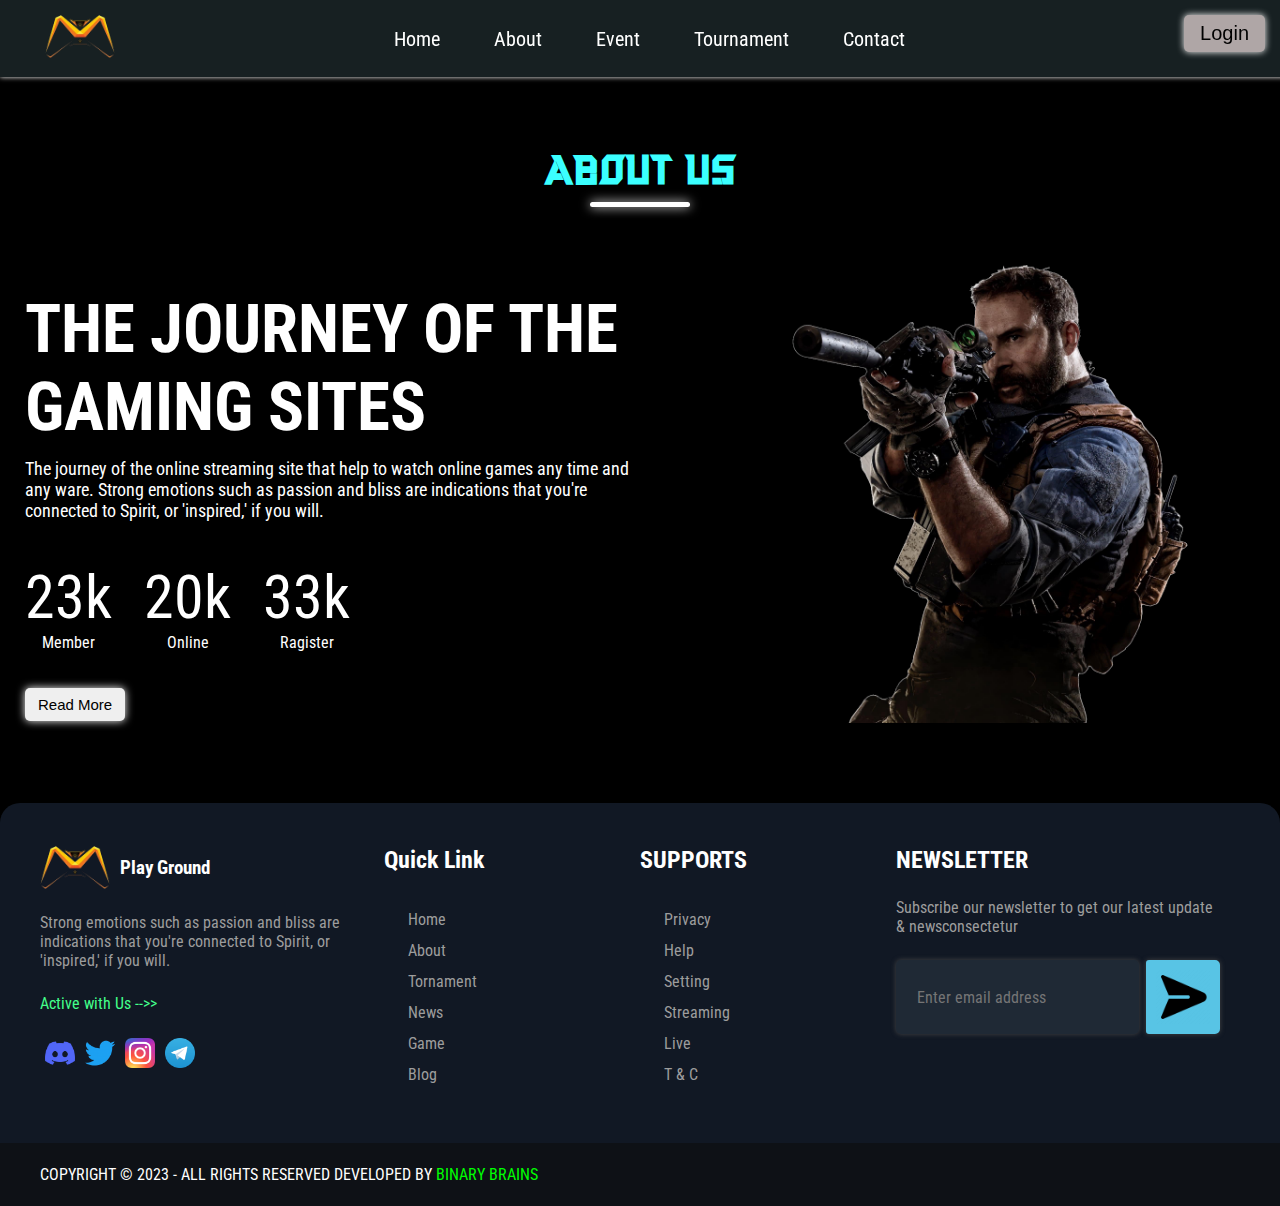
<file: About.html>
<!DOCTYPE html>
<html lang="en">

<head>
    <meta charset="UTF-8">
    <meta name="viewport" content="width=device-width, initial-scale=1.0">
    <link rel="stylesheet" href="Css/index.css">
    <title>Document</title>
</head>

<body>


    <section class="nav_section">
        <div class="nav_main">
            <div style="    margin-left: 30px;">
                <img width="70px" src="Img/trylogo2.png" alt="">
            </div>
            <div class="all_link">
                <div class="link_a">
                    <a class="link" href="index.html">Home</a>
                </div>
                <div class="link_a">
                    <a class="link" href="About.html">About</a>
                </div>
                <div class="link_a">
                    <a class="link" href="Event.html">Event</a>
                </div>
                <div class="link_a">
                    <a class="link" href="Tournament.html">Tournament</a>
                </div>
                <div class="link_a">
                    <a class="link" href="Contact.html">Contact</a>
                </div>
            </div>
            <div style="margin-right: 30px;">
                <a href="Login.html">
                    <div>
                        <button class="loginbtn">Login</button>
                    </div>
                </a>
            </div>
        </div>
    </section>

    <div>
        <br> 
        <br> 
        <br> 
        <br> 
        <br> 
        <br> 
        <br> 
    </div>

    <div style="     padding: 20px;
    text-align: center;
    display: flex;
    flex-direction: column;
    align-items: center;">
       <h3 style="    font-size: 41px;
       font-family: 'myFirstFont';
       color: #3bffff;">About Us</h3>
       <div style="    height: 5px;
       margin-top: 10px;
       width: 100px;
       background: white;
       border-radius: 11px;
       box-shadow: 0px 0px 11px 0px white;"></div>
   </div>
   <br> 
   <br> 

    <section>

        <div style="display: flex; ">
            <div style="    width: 50%; padding: 25px;">
                <div style="font-size: 57px;">
                    <h3>THE JOURNEY OF THE GAMING SITES</h3>
                </div>
                <div style="margin-top: 12px;
                font-size: 18px;">
                    <p>The journey of the online streaming site that help to watch online games any time and any ware.
                        Strong emotions such as passion and bliss are indications that you're connected to Spirit, or
                        'inspired,' if you will.</p>
                </div>
                <div style="display: flex;                margin-top: 25px;">
                    <div class="about_details_page" style="padding-left: 0px;">
                        <div style="    font-size: 60px;">
                            <span>23k</span>
                        </div>
                        <div>
                            <span>Member</span>
                        </div>
                    </div>
                    <div class="about_details_page">
                        <div style="    font-size: 60px;">
                            <span>20k</span>
                        </div>
                        <div>
                            <span>Online</span>
                        </div>
                    </div>
                    <div class="about_details_page">
                        <div style="    font-size: 60px;">
                            <span>33k</span>
                        </div>
                        <div>
                            <span>Ragister</span>
                        </div>
                    </div>
                </div>
                <div >
                    <button class="about_read">Read More</button>
                </div>
            </div>
            <div style="    width: 50%; overflow: hidden;">
                <div>
                    <img style="margin-left: -110px;   margin-top: -48px;" width="900px" src="Img/cp-removebg.png"
                        alt="">
                </div>
            </div>
        </div>
    </section>

 

    <div>
        <br> 
        <br> 
        <br> 
    </div>



    <section>
        <footer class="footer-container">
            <div class="footer-inner">

                <div class="f-f-c">
                    <div style="display: flex; align-items: center; margin-top: 20px;">
                        <img style="width: 70px;" src="Img/trylogo2.png" alt="">
                        <h3 style=" padding: 10px; color: white;">Play Ground</h3>
                    </div>
                    <div style="color: #9d9d9d; margin: 24px 0px;">
                        <p>Strong emotions such as passion and bliss are indications that you're connected to Spirit, or
                            'inspired,' if you will.
                        </p>
                    </div>
                    <div style="    color: #43ff8b;">
                        <p>Active with Us -->></p>
                    </div>
                    <div style="display: flex; margin-top: 20px;">
                        <img class="footer-icon" src="Img/social_icon01.png" alt="">
                        <img class="footer-icon" src="Img/social_icon02.png" alt="">
                        <img class="footer-icon" src="Img/social_icon03.png" alt="">
                        <img class="footer-icon" src="Img/social_icon04.png" alt="">
                    </div>
                </div>

                <div class="f-s-c">
                    <div style="color: white;">
                        <h2>Quick Link</h2>
                    </div>
                    <div class="footer-link">
                        <a class="footer-link-a" href="">Home</a>
                        <a class="footer-link-a" href="">About</a>
                        <a class="footer-link-a" href="">Tornament</a>
                        <a class="footer-link-a" href="">News</a>
                        <a class="footer-link-a" href="">Game</a>
                        <a class="footer-link-a" href="">Blog</a>
                    </div>
                </div>

                <div class="f-t-c">
                    <div style="color: white;">
                        <h2>SUPPORTS</h2>
                    </div>
                    <div class="footer-link">
                        <a class="footer-link-a" href="">Privacy</a>
                        <a class="footer-link-a" href="">Help</a>
                        <a class="footer-link-a" href="">Setting</a>
                        <a class="footer-link-a" href="">Streaming</a>
                        <a class="footer-link-a" href="">Live</a>
                        <a class="footer-link-a" href="">T & C</a>
                    </div>
                </div>

                <div class="f-four-c">
                    <div style="color: white;">
                        <h2>NEWSLETTER</h2>
                    </div>
                    <div style="color: #9d9d9d; margin: 24px 0px;">
                        <p>Subscribe our newsletter to get our latest update & newsconsectetur</p>
                    </div>
                    <div style="    display: flex;">
                        <input class="newletterst" placeholder="Enter email address" type="text">
                        <img class="newletterbtn" src="Img/sendemail.webp" alt="">
                    </div>
                </div>
            </div>
        </footer>
        <div style="    padding: 22px;
        color: white;
        display: flex;
        justify-content: center;
        background: #0e1116;">
            <div style="    width: 1200px;">COPYRIGHT © 2023 - ALL RIGHTS RESERVED DEVELOPED BY <a class="developertag"
                    target="_blank" href="https://imamangupta.in">BINARY BRAINS</a> </div>
        </div>


</body>

</html>
</file>
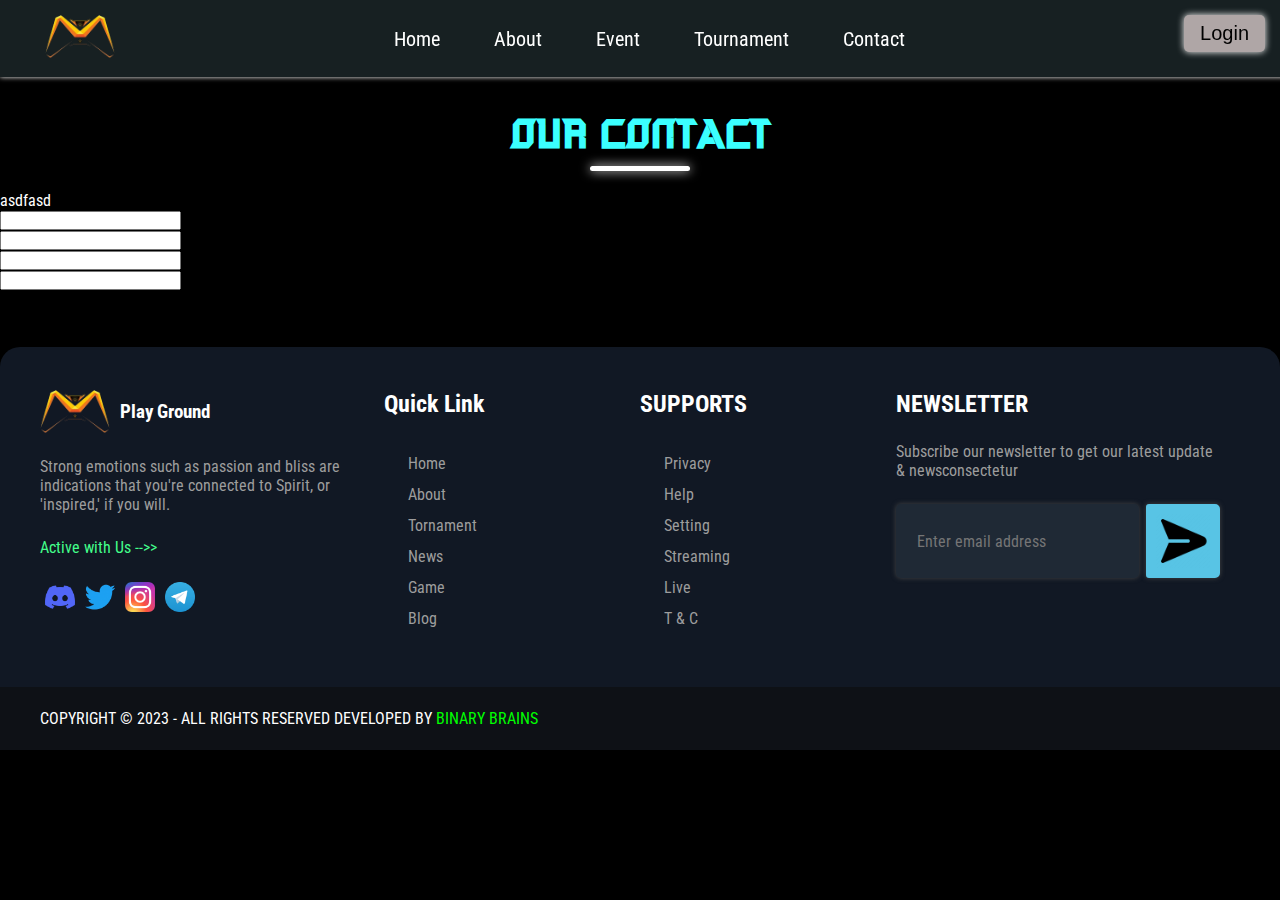
<file: Contact.html>
<!DOCTYPE html>
<html lang="en">

<head>
    <meta charset="UTF-8">
    <meta name="viewport" content="width=device-width, initial-scale=1.0">
    <link rel="stylesheet" href="Css/index.css">

    <title>Document</title>
</head>

<body>


    <section class="nav_section">
        <div class="nav_main">
            <div style="    margin-left: 30px;">
                <img width="70px" src="Img/trylogo2.png" alt="">
            </div>
            <div class="all_link">
                <div class="link_a">
                    <a class="link" href="index.html">Home</a>
                </div>
                <div class="link_a">
                    <a class="link" href="About.html">About</a>
                </div>
                <div class="link_a">
                    <a class="link" href="Event.html">Event</a>
                </div>
                <div class="link_a">
                    <a class="link" href="Tournament.html">Tournament</a>
                </div>
                <div class="link_a">
                    <a class="link" href="Contact.html">Contact</a>
                </div>
            </div>
            <div style="margin-right: 30px;">
                <a href="Login.html">
                    <div>
                        <button class="loginbtn">Login</button>
                    </div>
                </a>
            </div>
        </div>
    </section>




    <div>

        <br>
        <br>
        <br>
    </div>



    <section style="margin-top: 40px;">
        <div style="     padding: 20px;
         text-align: center;
         display: flex;
         flex-direction: column;
         align-items: center;">
            <h3 style="    font-size: 41px;
            font-family: 'myFirstFont';
            color: #3bffff;">Our Contact</h3>
            <div style="    height: 5px;
            margin-top: 10px;
            width: 100px;
            background: white;
            border-radius: 11px;
            box-shadow: 0px 0px 11px 0px white;"></div>
        </div>
        <div>


            <div>
                asdfasd
            </div>

            <div>
                <div>
                    <input type="text" name="" id="">
                </div>
                <div>
                    <input type="text" name="" id="">
                </div>
                <div>
                    <input type="text" name="" id="">
                </div>
                <div>
                    <input type="text" name="" id="">
                </div>

            </div>
            
        </div>

    </section>






    <div>
        <br>
        <br>
        <br>
    </div>



    <section>
        <footer class="footer-container">
            <div class="footer-inner">

                <div class="f-f-c">
                    <div style="display: flex; align-items: center; margin-top: 20px;">
                        <img style="width: 70px;" src="Img/trylogo2.png" alt="">
                        <h3 style=" padding: 10px; color: white;">Play Ground</h3>
                    </div>
                    <div style="color: #9d9d9d; margin: 24px 0px;">
                        <p>Strong emotions such as passion and bliss are indications that you're connected to Spirit, or
                            'inspired,' if you will.
                        </p>
                    </div>
                    <div style="    color: #43ff8b;">
                        <p>Active with Us -->></p>
                    </div>
                    <div style="display: flex; margin-top: 20px;">
                        <img class="footer-icon" src="Img/social_icon01.png" alt="">
                        <img class="footer-icon" src="Img/social_icon02.png" alt="">
                        <img class="footer-icon" src="Img/social_icon03.png" alt="">
                        <img class="footer-icon" src="Img/social_icon04.png" alt="">
                    </div>
                </div>

                <div class="f-s-c">
                    <div style="color: white;">
                        <h2>Quick Link</h2>
                    </div>
                    <div class="footer-link">
                        <a class="footer-link-a" href="">Home</a>
                        <a class="footer-link-a" href="">About</a>
                        <a class="footer-link-a" href="">Tornament</a>
                        <a class="footer-link-a" href="">News</a>
                        <a class="footer-link-a" href="">Game</a>
                        <a class="footer-link-a" href="">Blog</a>
                    </div>
                </div>

                <div class="f-t-c">
                    <div style="color: white;">
                        <h2>SUPPORTS</h2>
                    </div>
                    <div class="footer-link">
                        <a class="footer-link-a" href="">Privacy</a>
                        <a class="footer-link-a" href="">Help</a>
                        <a class="footer-link-a" href="">Setting</a>
                        <a class="footer-link-a" href="">Streaming</a>
                        <a class="footer-link-a" href="">Live</a>
                        <a class="footer-link-a" href="">T & C</a>
                    </div>
                </div>

                <div class="f-four-c">
                    <div style="color: white;">
                        <h2>NEWSLETTER</h2>
                    </div>
                    <div style="color: #9d9d9d; margin: 24px 0px;">
                        <p>Subscribe our newsletter to get our latest update & newsconsectetur</p>
                    </div>
                    <div style="    display: flex;">
                        <input class="newletterst" placeholder="Enter email address" type="text">
                        <img class="newletterbtn" src="Img/sendemail.webp" alt="">
                    </div>
                </div>
            </div>
        </footer>
        <div style="    padding: 22px;
        color: white;
        display: flex;
        justify-content: center;
        background: #0e1116;">
            <div style="    width: 1200px;">COPYRIGHT © 2023 - ALL RIGHTS RESERVED DEVELOPED BY <a class="developertag"
                    target="_blank" href="https://imamangupta.in">BINARY BRAINS</a> </div>
        </div>

</body>

</html>
</file>
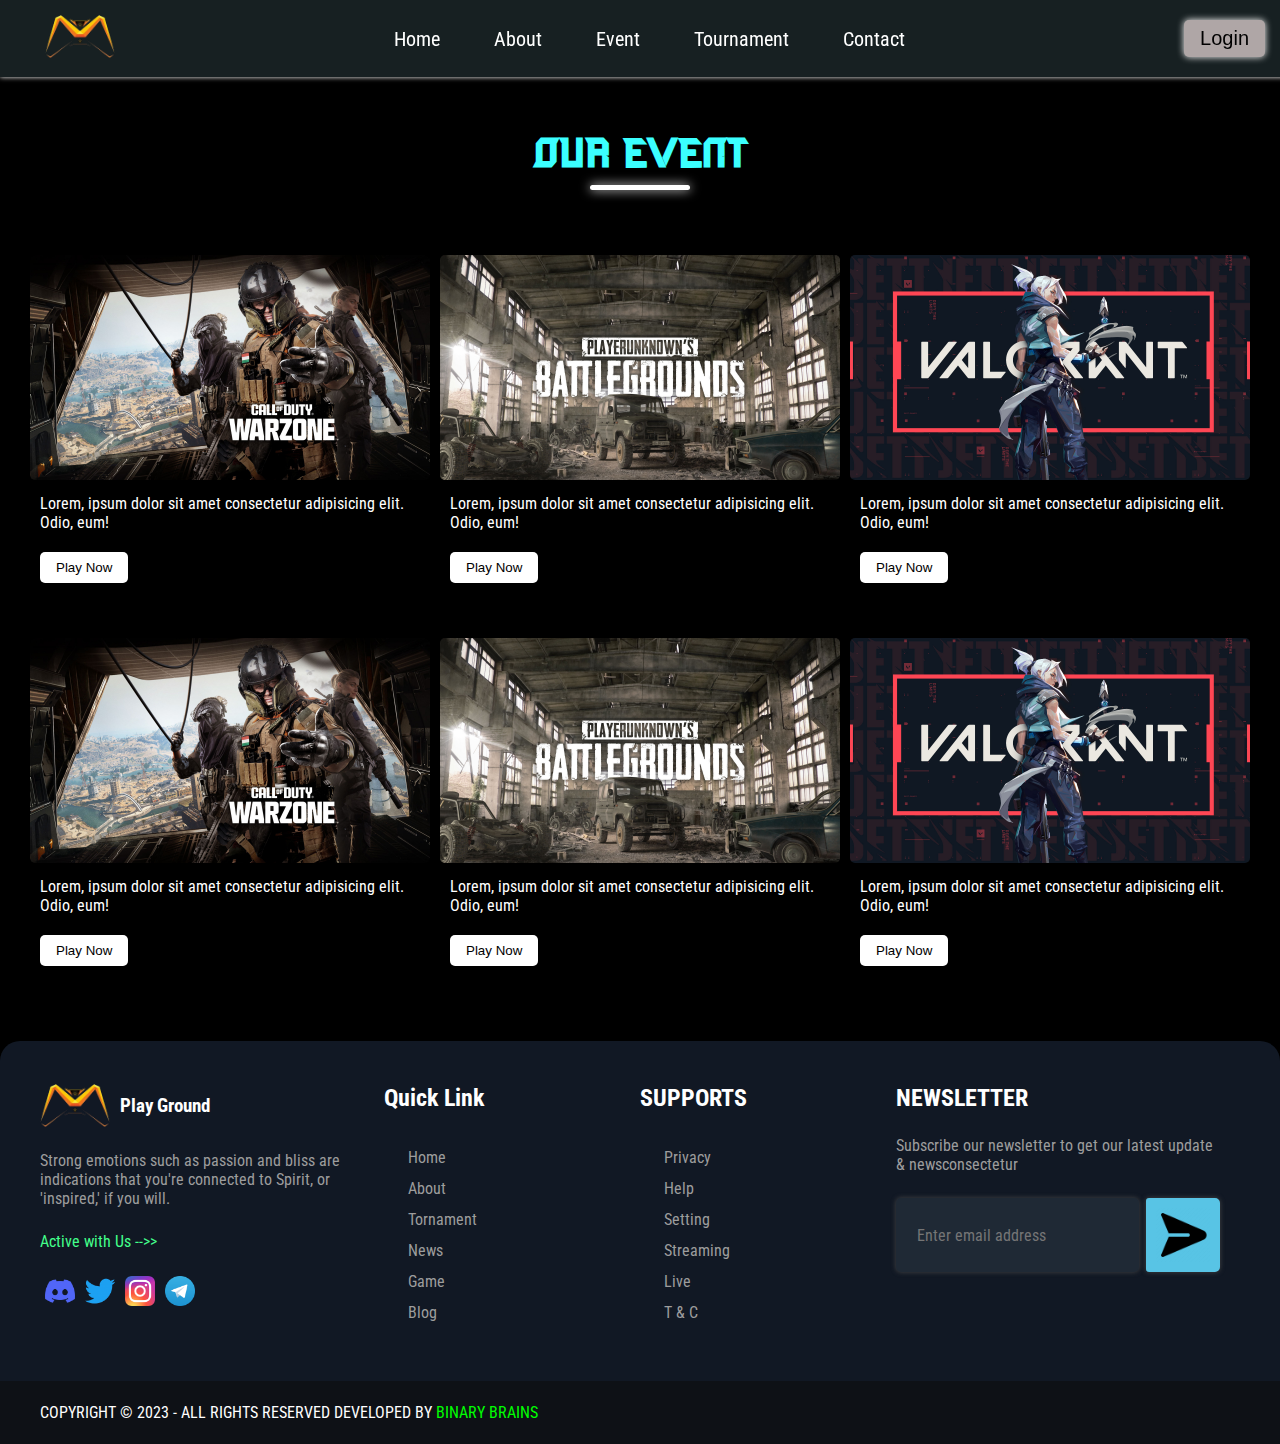
<file: Event.html>
<!DOCTYPE html>
<html lang="en">

<head>
    <meta charset="UTF-8">
    <meta name="viewport" content="width=device-width, initial-scale=1.0">
    <link rel="stylesheet" href="Css/index.css">
    <title>Document</title>
</head>

<body>

    <section class="nav_section">
        <div class="nav_main">
            <div style="    margin-left: 30px;">
                <img width="70px" src="Img/trylogo2.png" alt="">
            </div>
            <div class="all_link">
                <div class="link_a">
                    <a class="link" href="index.html">Home</a>
                </div>
                <div class="link_a">
                    <a class="link" href="About.html">About</a>
                </div>
                <div class="link_a">
                    <a class="link" href="Event.html">Event</a>
                </div>
                <div class="link_a">
                    <a class="link" href="Tournament.html">Tournament</a>
                </div>
                <div class="link_a">
                    <a class="link" href="Contact.html">Contact</a>
                </div>
            </div>
            <div style="margin-right: 30px; margin-top: 5px;">
                <a href="Login.html">
                    <div>
                        <button class="loginbtn">Login</button>
                    </div>
                </a>
            </div>
        </div>
    </section>


    <div>
      
        <br> 
        <br> 
        <br> 
        <br> 
    </div>


   

    <section style="margin-top: 40px;">
        <div style="     padding: 20px;
         text-align: center;
         display: flex;
         flex-direction: column;
         align-items: center;">
            <h3 style="    font-size: 41px;
            font-family: 'myFirstFont';
            color: #3bffff;">Our Event</h3>
            <div style="    height: 5px;
            margin-top: 10px;
            width: 100px;
            background: white;
            border-radius: 11px;
            box-shadow: 0px 0px 11px 0px white;"></div>
        </div>


        <div style="    display: flex;
        justify-content: space-between;
        margin: 8px 30px;
        margin-top: 45px;
        ">

           
            <div style="    width: 400px;
            border-radius: 5px;">
                <div>
                    <img style="border-radius: 5px;" width="100%" src="Img/cod.jpeg" alt="">
                </div>
                <div style="    padding: 10px;">
                    <p>Lorem, ipsum dolor sit amet consectetur adipisicing elit. Odio, eum!</p>
                </div>
                <div style="    padding: 10px;">
                    <button class="play_now_btn">Play Now</button>
                </div>
            </div>
            <div style="    width: 400px;
            border-radius: 5px;">
                <div>
                    <img style="border-radius: 5px;" width="100%" src="Img/bgmi.jpeg" alt="">
                </div>
                <div style="    padding: 10px;">
                    <p>Lorem, ipsum dolor sit amet consectetur adipisicing elit. Odio, eum!</p>
                </div>
                <div style="    padding: 10px;">
                    <button class="play_now_btn">Play Now</button>
                </div>
            </div>
            <div style="    width: 400px;
            border-radius: 5px;">
                <div>
                    <img style="border-radius: 5px;" width="100%" src="Img/valorant.jpeg" alt="">
                </div>
                <div style="    padding: 10px;">
                    <p>Lorem, ipsum dolor sit amet consectetur adipisicing elit. Odio, eum!</p>
                </div>
                <div style="    padding: 10px;">
                    <button class="play_now_btn">Play Now</button>
                </div>
            </div>

        </div>
        <div style="    display: flex;
        justify-content: space-between;
        margin: 8px 30px;
        margin-top: 45px;
        ">

           
            <div style="    width: 400px;
            border-radius: 5px;">
                <div>
                    <img style="border-radius: 5px;" width="100%" src="Img/cod.jpeg" alt="">
                </div>
                <div style="    padding: 10px;">
                    <p>Lorem, ipsum dolor sit amet consectetur adipisicing elit. Odio, eum!</p>
                </div>
                <div style="    padding: 10px;">
                    <button class="play_now_btn">Play Now</button>
                </div>
            </div>
            <div style="    width: 400px;
            border-radius: 5px;">
                <div>
                    <img style="border-radius: 5px;" width="100%" src="Img/bgmi.jpeg" alt="">
                </div>
                <div style="    padding: 10px;">
                    <p>Lorem, ipsum dolor sit amet consectetur adipisicing elit. Odio, eum!</p>
                </div>
                <div style="    padding: 10px;">
                    <button class="play_now_btn">Play Now</button>
                </div>
            </div>
            <div style="    width: 400px;
            border-radius: 5px;">
                <div>
                    <img style="border-radius: 5px;" width="100%" src="Img/valorant.jpeg" alt="">
                </div>
                <div style="    padding: 10px;">
                    <p>Lorem, ipsum dolor sit amet consectetur adipisicing elit. Odio, eum!</p>
                </div>
                <div style="    padding: 10px;">
                    <button class="play_now_btn">Play Now</button>
                </div>
            </div>

        </div>
    </section>

 

    <div>
        <br> 
        <br> 
        <br> 
    </div>



    <section>
        <footer class="footer-container">
            <div class="footer-inner">

                <div class="f-f-c">
                    <div style="display: flex; align-items: center; margin-top: 20px;">
                        <img style="width: 70px;" src="Img/trylogo2.png" alt="">
                        <h3 style=" padding: 10px; color: white;">Play Ground</h3>
                    </div>
                    <div style="color: #9d9d9d; margin: 24px 0px;">
                        <p>Strong emotions such as passion and bliss are indications that you're connected to Spirit, or
                            'inspired,' if you will.
                        </p>
                    </div>
                    <div style="    color: #43ff8b;">
                        <p>Active with Us -->></p>
                    </div>
                    <div style="display: flex; margin-top: 20px;">
                        <img class="footer-icon" src="Img/social_icon01.png" alt="">
                        <img class="footer-icon" src="Img/social_icon02.png" alt="">
                        <img class="footer-icon" src="Img/social_icon03.png" alt="">
                        <img class="footer-icon" src="Img/social_icon04.png" alt="">
                    </div>
                </div>

                <div class="f-s-c">
                    <div style="color: white;">
                        <h2>Quick Link</h2>
                    </div>
                    <div class="footer-link">
                        <a class="footer-link-a" href="">Home</a>
                        <a class="footer-link-a" href="">About</a>
                        <a class="footer-link-a" href="">Tornament</a>
                        <a class="footer-link-a" href="">News</a>
                        <a class="footer-link-a" href="">Game</a>
                        <a class="footer-link-a" href="">Blog</a>
                    </div>
                </div>

                <div class="f-t-c">
                    <div style="color: white;">
                        <h2>SUPPORTS</h2>
                    </div>
                    <div class="footer-link">
                        <a class="footer-link-a" href="">Privacy</a>
                        <a class="footer-link-a" href="">Help</a>
                        <a class="footer-link-a" href="">Setting</a>
                        <a class="footer-link-a" href="">Streaming</a>
                        <a class="footer-link-a" href="">Live</a>
                        <a class="footer-link-a" href="">T & C</a>
                    </div>
                </div>

                <div class="f-four-c">
                    <div style="color: white;">
                        <h2>NEWSLETTER</h2>
                    </div>
                    <div style="color: #9d9d9d; margin: 24px 0px;">
                        <p>Subscribe our newsletter to get our latest update & newsconsectetur</p>
                    </div>
                    <div style="    display: flex;">
                        <input class="newletterst" placeholder="Enter email address" type="text">
                        <img class="newletterbtn" src="Img/sendemail.webp" alt="">
                    </div>
                </div>
            </div>
        </footer>
        <div style="    padding: 22px;
        color: white;
        display: flex;
        justify-content: center;
        background: #0e1116;">
            <div style="    width: 1200px;">COPYRIGHT © 2023 - ALL RIGHTS RESERVED DEVELOPED BY <a class="developertag"
                    target="_blank" href="https://imamangupta.in">BINARY BRAINS</a> </div>
        </div>


</body>

</html>
</file>
<file: Css/index.css>
@import url('https://fonts.googleapis.com/css2?family=Roboto+Condensed&display=swap');
*{
    margin: 0;
    padding: 0;
    
}
body{
    font-family: 'Roboto Condensed', sans-serif;
    background: #000000;
    color: white;
}
.nav_main{
    display: flex;
    flex-wrap: nowrap;
    justify-content: space-between;
}
.nav_section{
    background: #28383c91;
    padding: 15px;
    position: fixed;
    width: 100%;
    z-index: 111;
    box-shadow: 0px 0px 5px 0px;
}
.link{
    text-decoration: none;
    color: white;
    font-size: 20px;
    transition: 500ms;
}
.link:hover{
    transition: 500ms;
    color: blue;
}
.all_link{
    display: flex;
    padding: 7px 18px;
}
.link_a{
    padding: 0px 27px;
    padding: 0px 27px;
    display: flex;
    align-content: center;
    align-items: center;
}
.loginbtn{
    padding: 7px 16px;
    border-radius: 5px;
    background: #afa6a6;
    font-size: 20px;
    border: none;
    cursor: pointer;
    color: black;
    box-shadow: 0px 0px 7px 0px white;
}
.loginbtn:hover{
    color: white;
   
  
    transition: 500ms;
}


.homebackviedo{
    width: 100%;
}

.about_details_page{
    padding: 16px;
    display: flex;
    flex-direction: column;
    align-content: center;
    align-items: center;
}
.about_read{
    padding: 8px 13px;
    border-radius: 5px;
    border: none;
    box-shadow: 0px 0px 8px 0px white;
    font-size: 15px;
    margin-top: 20px;
}


@font-face {
    font-family: myFirstFont;
    src: url('../Font/Plaguard-ZVnjx.otf');
  }
.home_head_style{
    font-family: myFirstFont;
    font-size: 100px;
    font-family: myFirstFont;
    font-size: 100px;
    text-shadow: 0px 0px 25px white;
}
.book_now_btn{
    font-size: 18px;
    color: white;
    background: #ffffff75;
    border: none;
    padding: 8px 22px;
    border-radius: 3px;
    margin-top: 17px;
    box-shadow: 0px 0px 32px 0px white;
    cursor: pointer;
    transition: 500ms;
}
.book_now_btn:hover{

    color: white;
    background: #00000075;
    transition: 500ms;
    box-shadow: 0px 0px 32px 0px white;
}

.play_now_btn{
    padding: 8px 16px;
    border-radius: 5px;
    color: black;
    background: white;
    border: none;
    cursor: pointer;
}
.footer-container {
    display: flex;
    justify-content: center;
    padding: 23px 0px;
    background: #111824;
    box-shadow: 0px 0px 6px 0px black;
    border-top-left-radius: 20px;
    border-top-right-radius: 20px;
}

.footer-link {
    margin-top: 20px;
    display: flex;
    flex-direction: column;
    align-content: center;
    align-items: flex-start;
    padding: 10px;
    padding-left: 24px;

}

.footer-link-a {
    color: #9d9d9d;
    text-decoration: none;
    margin: 6px 0px;
}

.footer-link-a:hover {
    color: rgb(0, 132, 255);
}

.footer-icon {
    width: 30px;
    margin: 5px;
}

.newletterst {
    padding: 16px 21px;
    background: #1f2935;
    border: none;
    border-radius: 5px;
    font-size: 16px;
    font-family: unset;
    outline: none;
    box-shadow: 0px 0px 5px 0px #464646;
    color: #939494;
}

.newletterbtn {
    width: 54px;
    background: #58c4e5;
    padding: 10px;
    margin-left: 7px;
    border-top-right-radius: 5px;
    border-bottom-right-radius: 5px;
    box-shadow: 0px 0px 5px 0px #464646;
    border-bottom-left-radius: 3px;
    border-top-left-radius: 3px;
    cursor: pointer;
    transition: 550ms;
}

.newletterbtn:hover {
    background-color: white;
}

.footer-inner {
    display: flex;
    width: 1200px;
}

.f-f-c {
    width: 30%;
}

.f-s-c {
    width: 20%;
    padding: 20px;
}

.f-t-c {
    width: 20%;
    padding: 20px;
}

.f-four-c {
    width: 30%;
    padding: 20px;
}

.developertag {
    text-decoration: none;
    color: lime;
    transition: 400ms;
}

.developertag:hover {
    color: rgb(0, 133, 0);
}


@media (max-width: 1200px) {
    .footer-inner {
        display: flex;
        width: 100%;
        padding: 10px
    }
}

@media (max-width: 1000px) {
    .footer-inner {
        display: flex;
        width: 100%;
        padding: 20px;
        flex-wrap: wrap;
    }

    .f-f-c {
        width: 50%;
    }

    .f-s-c {
        width: 50%;
        padding: 20px;
    }

    .f-t-c {
        width: 50%;
        padding: 20px;
    }

    .f-four-c {
        width: 50%;
        padding: 20px;
    }
}

@media (max-width: 600px) {
    .footer-inner {
        display: flex;
        width: 100%;
        padding: 30px;
        flex-wrap: wrap;
    }

    .f-f-c {
        width: 100%;
    }

    .f-s-c {
        width: 100%;
        padding: 20px;
    }

    .f-t-c {
        width: 100%;
        padding: 20px;
    }

    .f-four-c {
        width: 100%;
        padding: 20px;
    }
}
</file>
